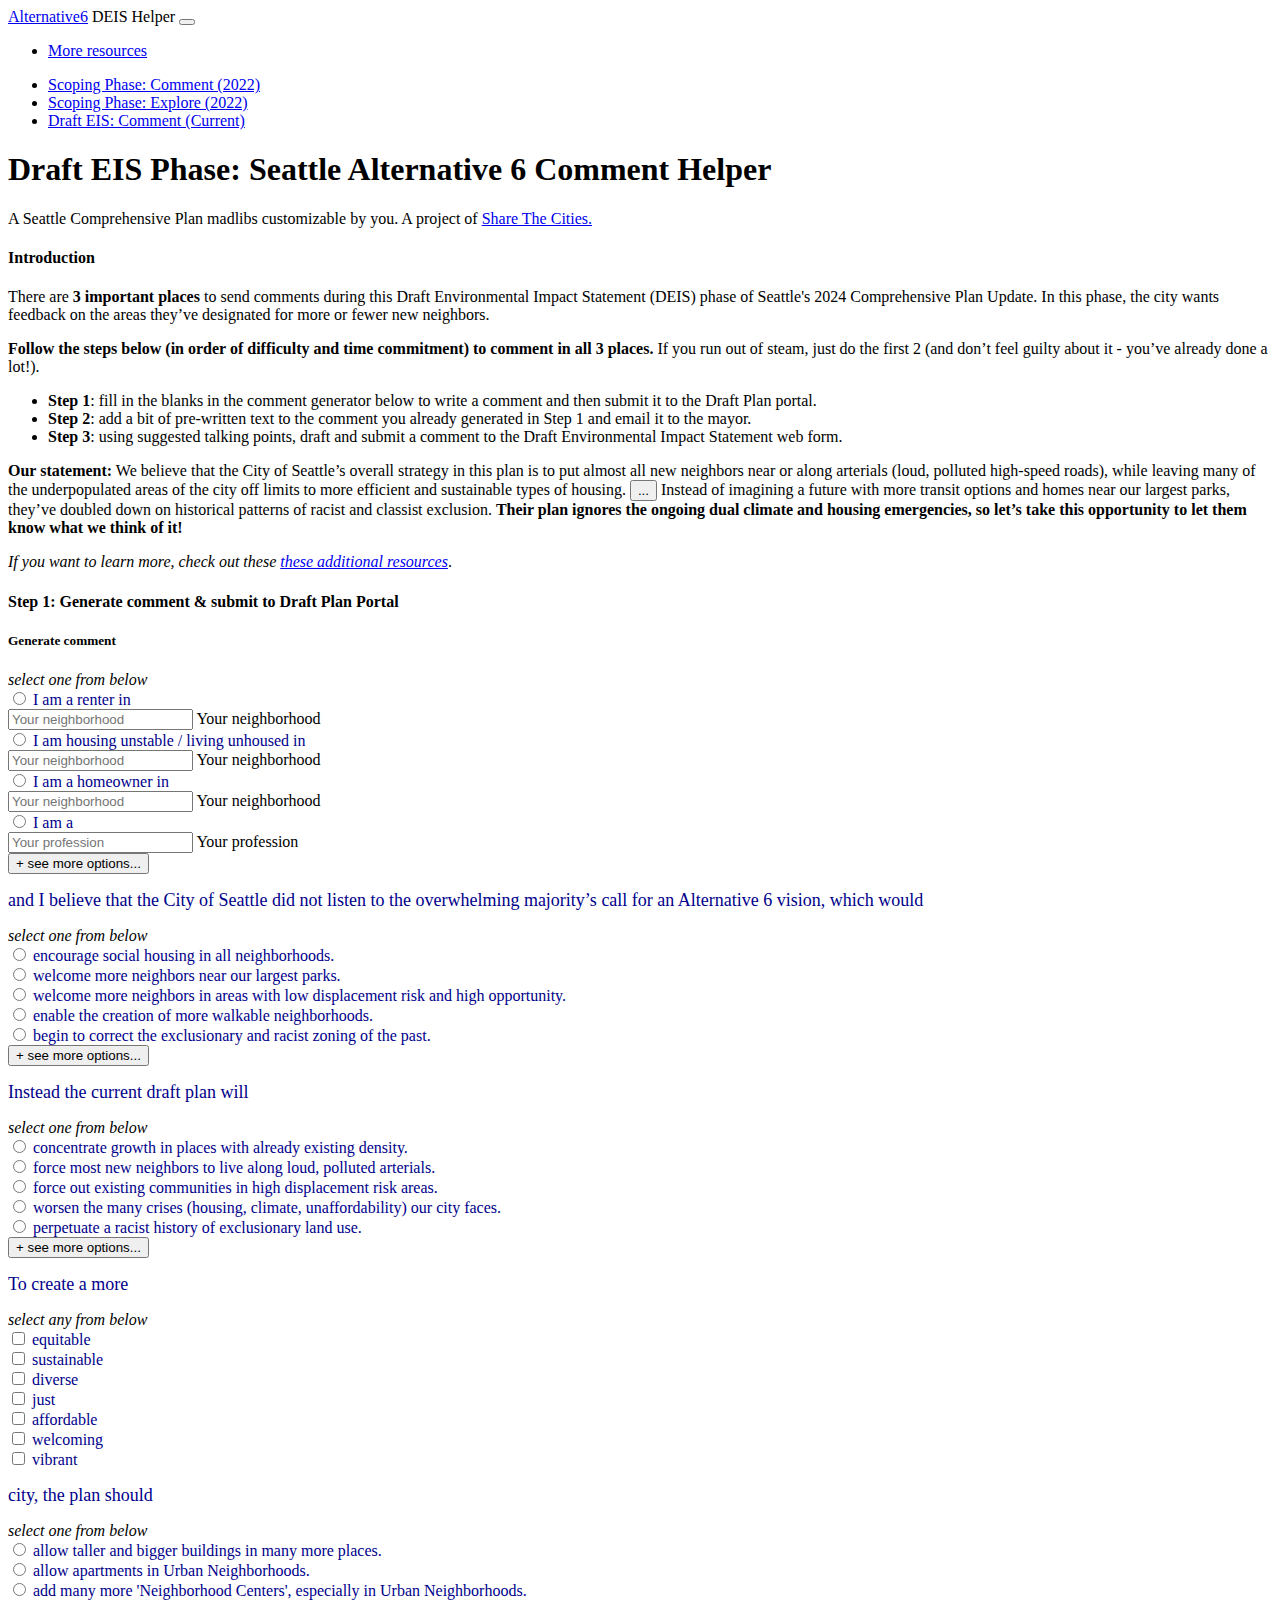
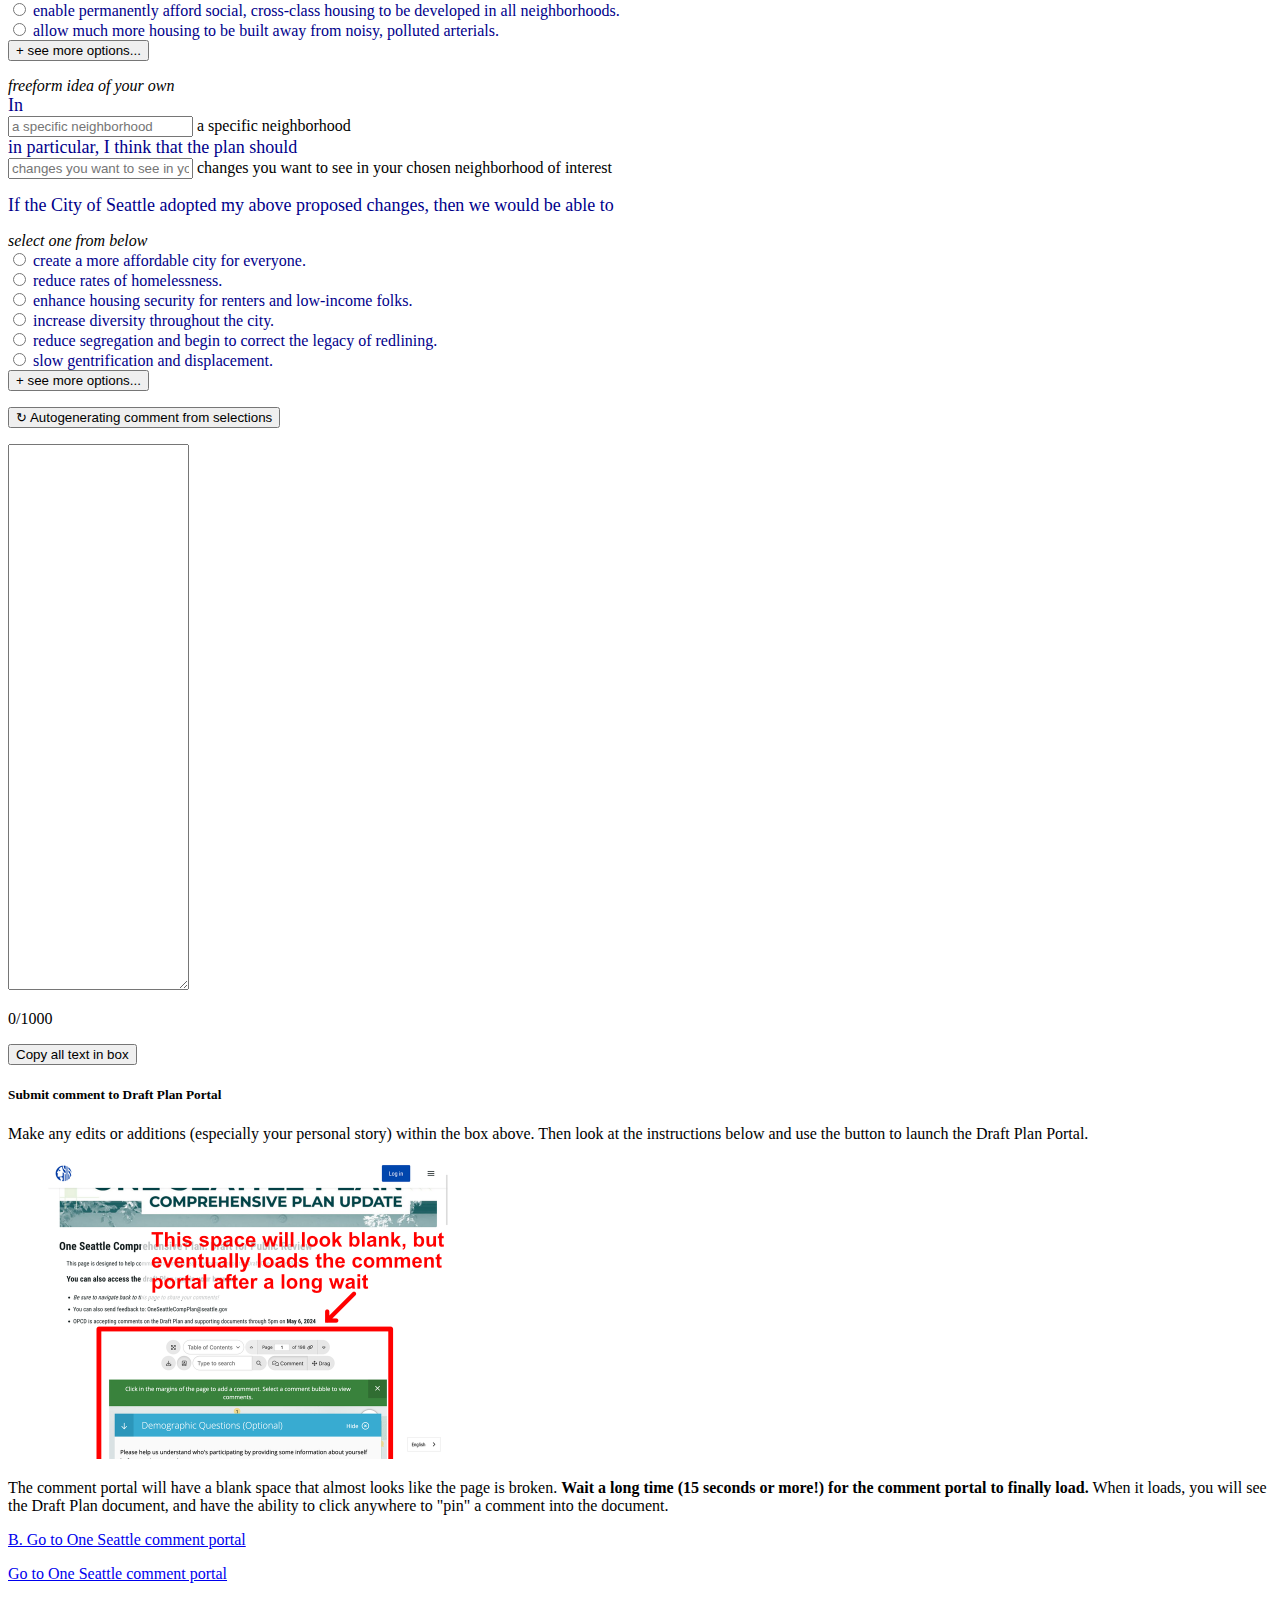
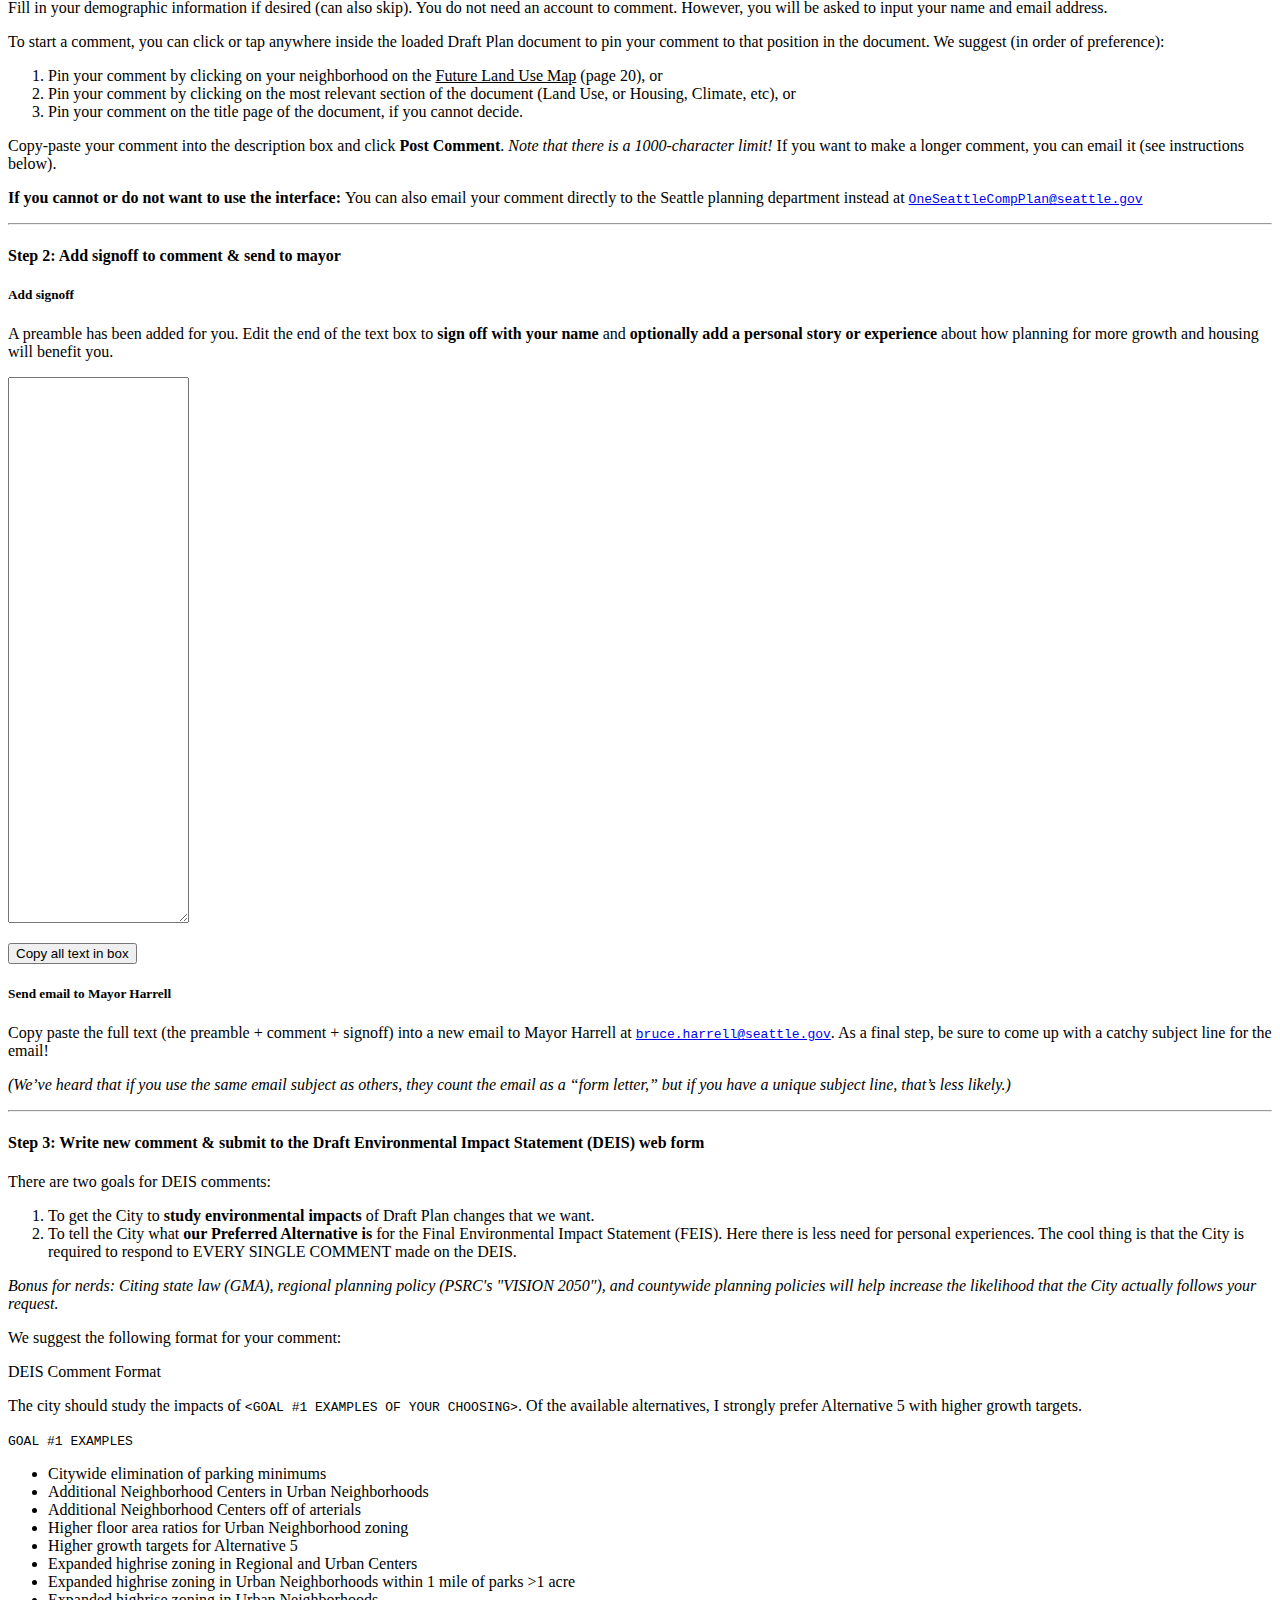
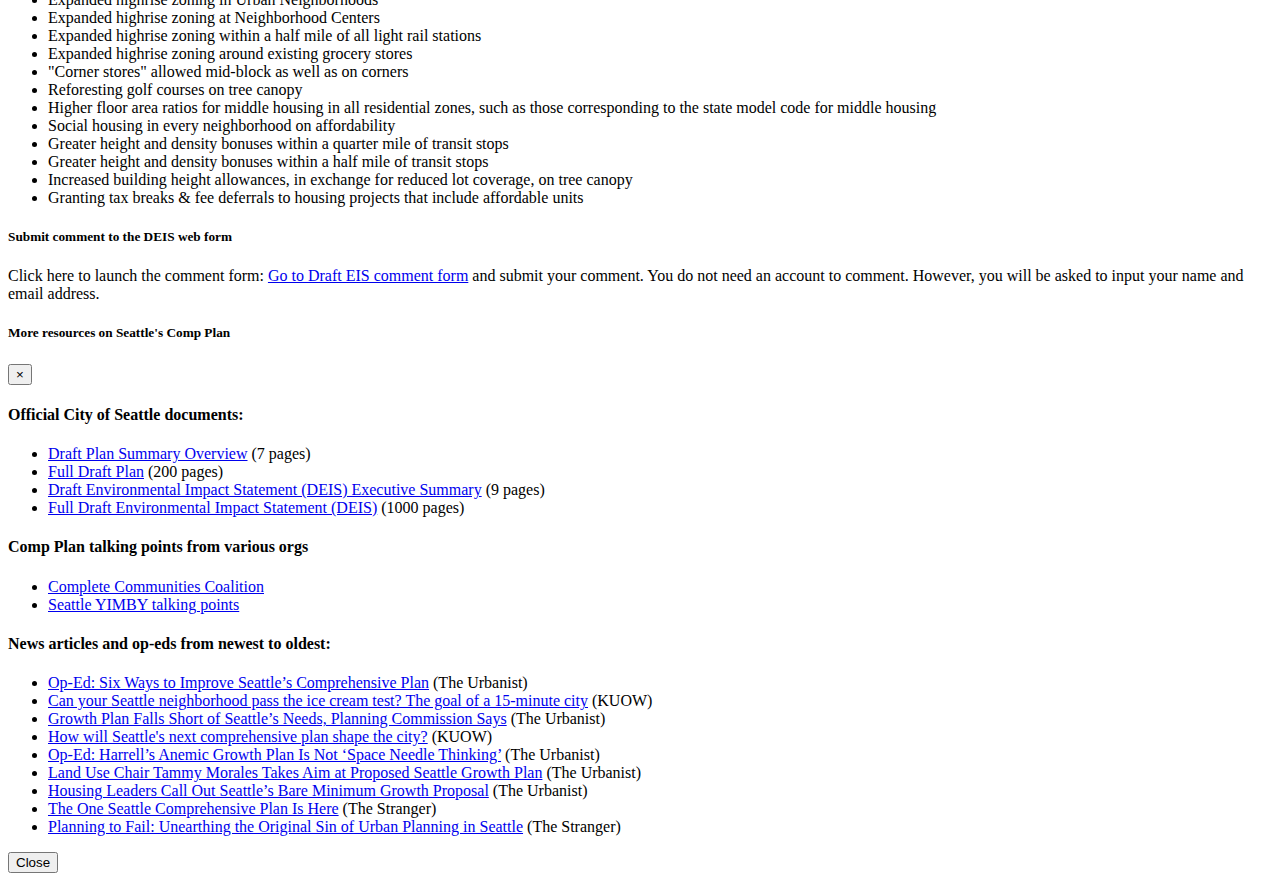
<file: index.html>
<!DOCTYPE html>
<html lang="en-us">

<head>
  <meta charset="utf-8">
  <title>Seattle Alternative 6 Draft EIS Comment Helper</title>
  <meta name="description" content="">
  <meta name="viewport" content="width=device-width, initial-scale=1">

  <!-- Search Engine -->
  <meta name="description" content="Use the template below to write a comment for the draft EIS phase of Seattle's 2024 Comprehensive Plan Update. Fill in the blanks with options we've provided or come up with your own!">
  <meta name="image" content="https://alternative6.org/img/12plexes.jpg">
  <!-- Schema.org for Google -->
  <meta itemprop="name" content="Seattle Alternative 6 Draft EIS Comment Helper">
  <meta itemprop="description" content="Use the template below to write a comment for the draft EIS phase of Seattle's 2024 Comprehensive Plan Update. Fill in the blanks with options we've provided or come up with your own!">
  <meta itemprop="image" content="https://alternative6.org/img/12plexes.jpg">
  <!-- Twitter -->
  <meta name="twitter:card" content="summary">
  <meta name="twitter:title" content="Seattle Alternative 6 Draft EIS Comment Helper">
  <meta name="twitter:description" content="Use the template below to write a comment for the draft EIS phase of Seattle's 2024 Comprehensive Plan Update. Fill in the blanks with options we've provided or come up with your own!">
  <meta name="twitter:image" content="https://alternative6.org/img/12plexes.jpg">
  <meta name="twitter:image:alt" content="#Greenzoning 12 plexes + rooftop farming">
  <!-- Open Graph general (Facebook, Pinterest & Google+) -->
  <meta name="og:title" content="Seattle Alternative 6 Draft EIS Comment Helper">
  <meta name="og:description" content="Use the template below to write a comment for the draft EIS phase of Seattle's 2024 Comprehensive Plan Update. Fill in the blanks with options we've provided or come up with your own!">
  <meta name="og:type" content="website">

  <link href="css/deis.29a740.css" rel="stylesheet">
  <link href="https://cdn.jsdelivr.net/npm/bootstrap@5.2.3/dist/css/bootstrap.min.css" rel="stylesheet" integrity="sha384-rbsA2VBKQhggwzxH7pPCaAqO46MgnOM80zW1RWuH61DGLwZJEdK2Kadq2F9CUG65" crossorigin="anonymous">
</head>

<body>
  <!-- Responsive navbar-->
  <nav class="navbar navbar-expand-lg navbar-dark bg-dark">
      <div class="container">
          <a class="navbar-brand" href="#">Alternative6</a>
          <span class="navbar-text">DEIS Helper</span>
          <button class="navbar-toggler" type="button" data-bs-toggle="collapse" data-bs-target="#navbarSupportedContent" aria-controls="navbarSupportedContent" aria-expanded="false" aria-label="Toggle navigation"><span class="navbar-toggler-icon"></span></button>
          <div class="collapse navbar-collapse" id="navbarSupportedContent">
              <ul class="navbar-nav ms-auto mb-2 mb-lg-0">
                  <!-- <li class="nav-item"><a class="nav-link active" aria-current="page" href="#">Home</a></li> -->
                  <!-- <li class="nav-item"><a class="nav-link" href="#posterModal" data-bs-toggle="modal" data-target="#posterModal">Background flyer</a></li> -->
                  <li class="nav-item"><a class="nav-link" href="#resourcesModal" data-bs-toggle="modal" data-target="#resourcesModal">More resources</a></li>
<!--                   <li class="nav-item dropdown">
                      <a class="nav-link dropdown-toggle" id="navbarDropdown" href="#" role="button" data-bs-toggle="dropdown" aria-expanded="false">Previous Archives</a>
                      <ul class="dropdown-menu dropdown-menu-end" aria-labelledby="navbarDropdown">
                          <li><a class="dropdown-item" href="/scoping-helper.html">Scoping Phase: Comment Helper</a></li>
                          <li><a class="dropdown-item" href="/scoping/">Scoping Phase: Comment Explorer</a></li>
                          <li><hr class="dropdown-divider" /></li>
                          <li><a class="dropdown-item" href="#">Scoping Phase: Resources</a></li>
                      </ul>
                  </li> -->
              </ul>
          </div>
      </div>
  </nav>
  <!-- Page content-->
  <div class="container">

    <div class="row mt-4 mb-4">
      <ul class="nav nav-tabs nav-justified">
        <li class="nav-item">
          <a class="nav-link" href="/scoping-helper.html">Scoping Phase: Comment (2022)</a>
        </li>
        <li class="nav-item">
          <a class="nav-link" href="/scoping/">Scoping Phase: Explore (2022)</a>
        </li>
        <li class="nav-item">
          <a class="nav-link active" aria-current="page" href="#">Draft EIS: Comment (Current)</a>
        </li>
      </ul>
    </div>

    <div class="text-center mt-4">
      <h1>Draft EIS Phase: Seattle Alternative 6 Comment Helper</h1>
      <p class="lead">A Seattle Comprehensive Plan madlibs customizable by you. A project of <a href="https://sharethecities.org/" target="_blank" rel="noopener noreferrer">Share The Cities.</a></p>
    </div>
  </div> <!-- Container -->

  <div class="container">
    <div class="container-fluid">
      <div class="text-left mt-5">

        <h4>Introduction</h4>
        <div>
          <p>There are <b>3 important places</b> to send comments during this Draft Environmental Impact Statement (DEIS) phase of Seattle's 2024 Comprehensive Plan Update. In this phase, the city wants feedback on the areas they’ve designated for more or fewer new neighbors.</p>

          <p><b>Follow the steps below (in order of difficulty and time commitment) to comment in all 3 places.</b> If you run out of steam, just do the first 2 (and don’t feel guilty about it - you’ve already done a lot!).</p>

          <ul>
            <li><b>Step 1</b>: fill in the blanks in the comment generator below to write a comment and then submit it to the Draft Plan portal.</li>
            <li><b>Step 2</b>: add a bit of pre-written text to the comment you already generated in Step 1 and email it to the mayor.</li>
            <li><b>Step 3</b>: using suggested talking points, draft and submit a comment to the Draft Environmental Impact Statement web form.</li>
          </ul>

          <div class="card">
            <div class="card-body small">
              <b>Our statement:</b> We believe that the City of Seattle’s overall strategy in this plan is to put almost all new neighbors near or along arterials (loud, polluted high-speed roads), while leaving many of the underpopulated areas of the city off limits to more efficient and sustainable types of housing.
              <span id="extend-statement-btndiv">
                <button type="button" class="btn btn-light btn-sm extend-opt-btn" id="extend-statement-btn" >...</button>
              </span>
              <span class="collapse" id="extend-statement-div">Instead of imagining a future with more transit options and homes near our largest parks, they’ve doubled down on historical patterns of racist and classist exclusion. <b>Their plan ignores the ongoing dual climate and housing emergencies, so let’s take this opportunity to let them know what we think of it!</b></span>
            </div>
          </div>
          <p></p>

          <p><i>If you want to learn more, check out these <a href="#resourcesModal" data-bs-toggle="modal" data-target="#resourcesModal">these additional resources</a></i>.</p>

        </div>

      </div> <!-- text-left mt-5 -->

      <!---------------------------------- STEP 1 STEP 1 STEP 1 -------------------->
      <div class="row mt-5">
        <h4>Step 1: Generate comment & submit to Draft Plan Portal</h4>
      </div>
      <div class="row mt-2">
        <h5>Generate comment</h5>
      </div>

      <div class="row mb-4 rfloatcol">
        <div class="col col-12 col-lg-8 col-md-7">
          <p></p>

          <!-- Section 1 -->
          <div class="card bg-light">
            <div class="card-header small"><i>select one from below</i></div>
            <div class="card-body">

              <div class="row row-cols-md-auto g-2 align-items-center">
                <div class="col-md">
                  <div class="form-check">
                    <input class="form-check-input" type="radio" name="personalID" id="personalID1">
                    <label class="form-check-label" for="personalID1">I am a renter in </label>
                  </div>
                </div>
                <div class="col-md">
                  <div class="form-floating mb-2">
                    <input type="text" class="form-control" id="rentarea" placeholder="Your neighborhood">
                    <label for="rentarea">Your neighborhood</label>
                  </div>
                </div>
              </div>

              <div class="row row-cols-md-auto g-2 align-items-center">
                <div class="col-md">
                  <div class="form-check">
                    <input class="form-check-input" type="radio" name="personalID" id="personalID9">
                    <label class="form-check-label" for="personalID9">I am housing unstable / living unhoused in </label>
                  </div>
                </div>
                <div class="col-md">
                  <div class="form-floating mb-2">
                    <input type="text" class="form-control" id="unstablearea" placeholder="Your neighborhood">
                    <label for="unstablearea">Your neighborhood</label>
                  </div>
                </div>
              </div>

              <div class="row row-cols-md-auto g-2 align-items-center">
                <div class="col-md">
                  <div class="form-check">
                    <input class="form-check-input" type="radio" name="personalID" id="personalID2">
                    <label class="form-check-label" for="personalID2">I am a homeowner in </label>
                  </div>
                </div>
                <div class="col-md">
                  <div class="form-floating mb-2">
                    <input type="text" class="form-control" id="ownarea" placeholder="Your neighborhood">
                    <label for="ownarea">Your neighborhood</label>
                  </div>
                </div>
              </div>

              <div class="row row-cols-md-auto g-2 align-items-center">
                <div class="col-md">
                  <div class="form-check">
                    <input class="form-check-input" type="radio" name="personalID" id="personalID8">
                    <label class="form-check-label" for="personalID8">I am a </label>
                  </div>
                </div>
                <div class="col-md">
                  <div class="form-floating mb-2">
                    <input type="text" class="form-control" id="profession" placeholder="Your profession">
                    <label for="profession">Your profession</label>
                  </div>
                </div>
              </div>

              <div id="extend1-btndiv">
                <button type="button" class="btn btn-secondary extend-opt-btn" id="extend1-btn">+ see more options...</button>
              </div>

              <div id="extend1-div" class="extend-opt-div">

                <div class="form-check">
                  <input class="form-check-input" type="radio" name="personalID" id="personalID4">
                  <label class="form-check-label" for="personalID4">
                    I have been priced out of Seattle
                  </label>
                </div>
                <div class="form-check">
                  <input class="form-check-input" type="radio" name="personalID" id="personalID3">
                  <label class="form-check-label" for="personalID3">
                    I am a long-time Seattle resident
                  </label>
                </div>
                <div class="form-check">
                  <input class="form-check-input" type="radio" name="personalID" id="personalID7">
                  <label class="form-check-label" for="personalID7">
                    I am a new resident of Seattle
                  </label>
                </div>
                <div class="form-check">
                  <input class="form-check-input" type="radio" name="personalID" id="personalID5">
                  <label class="form-check-label" for="personalID5">
                    I am a grandparent who wishes their grandkids could live closer
                  </label>
                </div>
                <div class="form-check">
                  <input class="form-check-input" type="radio" name="personalID" id="personalID6">
                  <label class="form-check-label" for="personalID6">
                    I grew up in Seattle
                  </label>
                </div>

              </div> <!-- end extend1 -->

            </div>
          </div>

          <p></p>

          <span class="fixedtext" id="fixedtext1a">
            and I believe that the City of Seattle did not listen to the overwhelming majority’s call for an Alternative 6 vision,
          </span>
          <!-- End Section 1 -->

          <!-- Section 2 -->
          <span class="fixedtext" id="fixedtext1b">which would</span>

          <p></p>

          <div class="card bg-light">
            <div class="card-header small"><i>select one from below</i></div>
            <div class="card-body">

              <div class="form-check">
                <input class="form-check-input" type="radio" name="betterOpt" id="betterOpt1">
                <label class="form-check-label" for="betterOpt1">
                  encourage social housing in all neighborhoods.
                </label>
              </div>
              <div class="form-check">
                <input class="form-check-input" type="radio" name="betterOpt" id="betterOpt2">
                <label class="form-check-label" for="betterOpt2">
                  welcome more neighbors near our largest parks.
                </label>
              </div>
              <div class="form-check">
                <input class="form-check-input" type="radio" name="betterOpt" id="betterOpt3">
                <label class="form-check-label" for="betterOpt3">
                  welcome more neighbors in areas with low displacement risk and high opportunity.
                </label>
              </div>
              <div class="form-check">
                <input class="form-check-input" type="radio" name="betterOpt" id="betterOpt4">
                <label class="form-check-label" for="betterOpt4">
                  enable the creation of more walkable neighborhoods.
                </label>
              </div>
              <div class="form-check">
                <input class="form-check-input" type="radio" name="betterOpt" id="betterOpt5">
                <label class="form-check-label" for="betterOpt5">
                  begin to correct the exclusionary and racist zoning of the past.
                </label>
              </div>

              <div id="extend2a-btndiv">
                <button type="button" class="btn btn-secondary extend-opt-btn" id="extend2a-btn">+ see more options...</button>
              </div>

              <div id="extend2a-div" class="extend-opt-div">
                <div class="form-check">
                  <input class="form-check-input" type="radio" name="betterOpt" id="betterOpt6">
                  <label class="form-check-label" for="betterOpt6">
                    allow for more sustainable, car-free or car-light living.
                  </label>
                </div>
                <div class="form-check">
                  <input class="form-check-input" type="radio" name="betterOpt" id="betterOpt7">
                  <label class="form-check-label" for="betterOpt7">
                    increase access to green spaces for more people.
                  </label>
                </div>
                <div class="form-check">
                  <input class="form-check-input" type="radio" name="betterOpt" id="betterOpt8">
                  <label class="form-check-label" for="betterOpt8">
                    save more trees and green space by building higher.
                  </label>
                </div>
                <div class="form-check">
                  <input class="form-check-input" type="radio" name="betterOpt" id="betterOpt9">
                  <label class="form-check-label" for="betterOpt9">
                    lower the cost of housing across the city.
                  </label>
                </div>
              </div> <!-- end extend2a -->
            </div> <!-- end cardbody -->
          </div> <!-- end card -->


          <p><div class="fixedtext" id="fixedtext2">Instead the current draft plan will</div></p>


          <div class="card bg-light">
            <div class="card-header small"><i>select one from below</i></div>
            <div class="card-body">

              <div class="form-check">
                <input class="form-check-input" type="radio" name="harmsOpt" id="harmsOpt1">
                <label class="form-check-label" for="harmsOpt1">
                  concentrate growth in places with already existing density.
                </label>
              </div>
              <div class="form-check">
                <input class="form-check-input" type="radio" name="harmsOpt" id="harmsOpt2">
                <label class="form-check-label" for="harmsOpt2">
                  force most new neighbors to live along loud, polluted arterials.
                </label>
              </div>
              <div class="form-check">
                <input class="form-check-input" type="radio" name="harmsOpt" id="harmsOpt3">
                <label class="form-check-label" for="harmsOpt3">
                  force out existing communities in high displacement risk areas.
                </label>
              </div>
              <div class="form-check">
                <input class="form-check-input" type="radio" name="harmsOpt" id="harmsOpt4">
                <label class="form-check-label" for="harmsOpt4">
                  worsen the many crises (housing, climate, unaffordability) our city faces.
                </label>
              </div>
              <div class="form-check">
                <input class="form-check-input" type="radio" name="harmsOpt" id="harmsOpt5">
                <label class="form-check-label" for="harmsOpt5">
                  perpetuate a racist history of exclusionary land use.
                </label>
              </div>

              <div id="extend2b-btndiv">
                <button type="button" class="btn btn-secondary extend-opt-btn" id="extend2b-btn">+ see more options...</button>
              </div>

              <div id="extend2b-div" class="extend-opt-div">
                <div class="form-check">
                  <input class="form-check-input" type="radio" name="harmsOpt" id="harmsOpt6">
                  <label class="form-check-label" for="harmsOpt6">
                    worsen congestion and pollution by forcing more people into long commutes.
                  </label>
                </div>
                <div class="form-check">
                  <input class="form-check-input" type="radio" name="harmsOpt" id="harmsOpt7">
                  <label class="form-check-label" for="harmsOpt7">
                    lock us into dangerous, polluting car dependency.
                  </label>
                </div>
                <div class="form-check">
                  <input class="form-check-input" type="radio" name="harmsOpt" id="harmsOpt8">
                  <label class="form-check-label" for="harmsOpt8">
                    hasten destruction of farmland and nature.
                  </label>
                </div>
                <div class="form-check">
                  <input class="form-check-input" type="radio" name="harmsOpt" id="harmsOpt9">
                  <label class="form-check-label" for="harmsOpt9">
                    greatly increase greenhouse gas emissions.
                  </label>
                </div>
                <div class="form-check">
                  <input class="form-check-input" type="radio" name="harmsOpt" id="harmsOpt10">
                  <label class="form-check-label" for="harmsOpt10">
                    kill trees by preventing construction of more efficient, sustainable, and taller buildings.
                  </label>
                </div>
                <div class="form-check">
                  <input class="form-check-input" type="radio" name="harmsOpt" id="harmsOpt11">
                  <label class="form-check-label" for="harmsOpt11">
                    increase already unaffordable housing costs.
                  </label>
                </div>
                <div class="form-check">
                  <input class="form-check-input" type="radio" name="harmsOpt" id="harmsOpt12">
                  <label class="form-check-label" for="harmsOpt12">
                    increase inequality and homelessness.
                  </label>
                </div>
              </div> <!-- end extend2b -->
            </div> <!-- end cardbody -->
          </div> <!-- end card -->

          <!-- End Section 2 -->

          

          <!-- Section 3 -->
          <p><div class="fixedtext" id="fixedtext3a">To create a more</div></p>

          <div class="card bg-light">
            <div class="card-header small"><i>select any from below</i></div>
            <div class="card-body">
              <div class="form-check form-check-inline">
                <input class="form-check-input" type="checkbox" id="cityAdj1" name="cityAdj">
                <label class="form-check-label" for="cityAdj1">equitable</label>
              </div>
              <div class="form-check form-check-inline">
                <input class="form-check-input" type="checkbox" id="cityAdj2" name="cityAdj">
                <label class="form-check-label" for="cityAdj2">sustainable</label>
              </div>
              <div class="form-check form-check-inline">
                <input class="form-check-input" type="checkbox" id="cityAdj3" name="cityAdj">
                <label class="form-check-label" for="cityAdj3">diverse</label>
              </div>
              <div class="form-check form-check-inline">
                <input class="form-check-input" type="checkbox" id="cityAdj4" name="cityAdj">
                <label class="form-check-label" for="cityAdj4">just</label>
              </div>
              <div class="form-check form-check-inline">
                <input class="form-check-input" type="checkbox" id="cityAdj5" name="cityAdj">
                <label class="form-check-label" for="cityAdj5">affordable</label>
              </div>
              <div class="form-check form-check-inline">
                <input class="form-check-input" type="checkbox" id="cityAdj6" name="cityAdj">
                <label class="form-check-label" for="cityAdj6">welcoming</label>
              </div>
              <div class="form-check form-check-inline">
                <input class="form-check-input" type="checkbox" id="cityAdj7" name="cityAdj">
                <label class="form-check-label" for="cityAdj7">vibrant</label>
              </div>
            </div>
          </div>

          <p><div class="fixedtext" id="fixedtext3b">city, the plan should</div></p>

          <div class="card bg-light">
            <div class="card-header small"><i>select one from below</i></div>
            <div class="card-body">

              <div class="form-check">
                <input class="form-check-input" type="radio" name="betterImpr" id="betterImpr1">
                <label class="form-check-label" for="betterImpr1">
                  allow taller and bigger buildings in many more places.
                </label>
              </div>
              <div class="form-check">
                <input class="form-check-input" type="radio" name="betterImpr" id="betterImpr2">
                <label class="form-check-label" for="betterImpr2">
                  allow apartments in Urban Neighborhoods.
                </label>
              </div>
              <div class="form-check">
                <input class="form-check-input" type="radio" name="betterImpr" id="betterImpr3">
                <label class="form-check-label" for="betterImpr3">
                  add many more 'Neighborhood Centers', especially in Urban Neighborhoods.
                </label>
              </div>
              <div class="form-check">
                <input class="form-check-input" type="radio" name="betterImpr" id="betterImpr4">
                <label class="form-check-label" for="betterImpr4">
                  enable permanently afford social, cross-class housing to be developed in all neighborhoods.
                </label>
              </div>
              <div class="form-check">
                <input class="form-check-input" type="radio" name="betterImpr" id="betterImpr5">
                <label class="form-check-label" for="betterImpr5">
                  allow much more housing to be built away from noisy, polluted arterials.
                </label>
              </div>

              <div id="extend3b-btndiv">
                <button type="button" class="btn btn-secondary extend-opt-btn" id="extend3b-btn">+ see more options...</button>
              </div>

              <div id="extend3b-div" class="extend-opt-div">
                <div class="form-check">
                  <input class="form-check-input" type="radio" name="betterImpr" id="betterImpr6">
                  <label class="form-check-label" for="betterImpr6">
                    allow family-friendly stacked flats that are accessible, allow for aging place, and save more trees in all neighborhoods.
                  </label>
                </div>
                <div class="form-check">
                  <input class="form-check-input" type="radio" name="betterImpr" id="betterImpr16">
                  <label class="form-check-label" for="betterImpr16">
                    allow midrises and highrises to be built near all urban parks to enable more people to enjoy their health benefits.
                  </label>
                </div>
                <div class="form-check">
                  <input class="form-check-input" type="radio" name="betterImpr" id="betterImpr7">
                  <label class="form-check-label" for="betterImpr7">
                    eliminate parking minimums.
                  </label>
                </div>
                <div class="form-check">
                  <input class="form-check-input" type="radio" name="betterImpr" id="betterImpr8">
                  <label class="form-check-label" for="betterImpr8">
                    allow for corner stores in many more places.
                  </label>
                </div>
                <div class="form-check">
                  <input class="form-check-input" type="radio" name="betterImpr" id="betterImpr9">
                  <label class="form-check-label" for="betterImpr9">
                    allow a minimum of 12-plexes across the entire city.
                  </label>
                </div>
                <div class="form-check">
                  <input class="form-check-input" type="radio" name="betterImpr" id="betterImpr10">
                  <label class="form-check-label" for="betterImpr10">
                    allow a minimum of 6-plexes across the entire city.
                  </label>
                </div>
                <div class="form-check">
                  <input class="form-check-input" type="radio" name="betterImpr" id="betterImpr11">
                  <label class="form-check-label" for="betterImpr11">
                    allow highrises and skyscrapers outside of just Regional Centers.
                  </label>
                </div>
                <div class="form-check">
                  <input class="form-check-input" type="radio" name="betterImpr" id="betterImpr17">
                  <label class="form-check-label" for="betterImpr17">
                    allow highrises in Urban Neighborhoods, which have the lowest displacement risk.
                  </label>
                </div>
                <div class="form-check">
                  <input class="form-check-input" type="radio" name="betterImpr" id="betterImpr12">
                  <label class="form-check-label" for="betterImpr12">
                    add more neighborhood parks in low-income and non-white neighborhoods.
                  </label>
                </div>
                <div class="form-check">
                  <input class="form-check-input" type="radio" name="betterImpr" id="betterImpr15">
                  <label class="form-check-label" for="betterImpr15">
                    convert underutilized golf courses near frequent transit into truly public parks that are free to access.
                  </label>
                </div>
                <div class="form-check">
                  <input class="form-check-input" type="radio" name="betterImpr" id="betterImpr13">
                  <label class="form-check-label" for="betterImpr13">
                    convert underutilized golf courses near frequent transit into affordable housing.
                  </label>
                </div>
                <div class="form-check">
                  <input class="form-check-input" type="radio" name="betterImpr" id="betterImpr14">
                  <label class="form-check-label" for="betterImpr14">
                    allow light industry and commercial uses throughout the entire city.
                  </label>
                </div>
              </div> <!-- end extend3b -->
            </div> <!-- end cardbody -->
          </div> <!-- end card -->

          <!-- End Section 3 -->


          <!-- Section 4 -->

          <p></p>
          <div class="card bg-light">
            <div class="card-header small"><i>freeform idea of your own</i></div>
            <div class="card-body">
              <div class="row row-cols-md-auto g-2 align-items-center">
                <div class="col-md">
                  <div>
                    <span class="fixedtext" id="fixedtext4a">In</span>
                  </div>
                </div>
                <div class="col-md">
                  <div class="form-floating mb-2">
                    <input type="text" class="form-control" id="specneighborhood" placeholder="a specific neighborhood">
                    <label for="rentarea">a specific neighborhood</label>
                  </div>
                </div>
              </div>

              <div class="row">
                <span class="fixedtext" id="fixedtext4b">in particular, I think that the plan should</span>
              </div>
              <div class="col col-md">
                <div class="form-floating mb-2">
                  <input type="text" class="form-control" id="proposaltextbox" placeholder="changes you want to see in your chosen neighborhood of interest">
                  <label for="proposaltextbox">changes you want to see in your chosen neighborhood of interest</label>
                </div>
              </div>
            </div>
          </div>

          <!-- End section 4 -->

          
          <!-- Section 5 -->

          <p><div class="fixedtext" id="fixedtext5">If the City of Seattle adopted my above proposed changes, then we would be able to</div></p>

          <div class="card bg-light">
            <div class="card-header small"><i>select one from below</i></div>
            <div class="card-body">

              <div class="form-check">
                <input class="form-check-input" type="radio" name="altPossible" id="altPossible1">
                <label class="form-check-label" for="altPossible1">
                  create a more affordable city for everyone.
                </label>
              </div>
              <div class="form-check">
                <input class="form-check-input" type="radio" name="altPossible" id="altPossible2">
                <label class="form-check-label" for="altPossible2">
                  reduce rates of homelessness.
                </label>
              </div>
              <div class="form-check">
                <input class="form-check-input" type="radio" name="altPossible" id="altPossible3">
                <label class="form-check-label" for="altPossible3">
                  enhance housing security for renters and low-income folks.
                </label>
              </div>
              <div class="form-check">
                <input class="form-check-input" type="radio" name="altPossible" id="altPossible4">
                <label class="form-check-label" for="altPossible4">
                  increase diversity throughout the city.
                </label>
              </div>
              <div class="form-check">
                <input class="form-check-input" type="radio" name="altPossible" id="altPossible5">
                <label class="form-check-label" for="altPossible5">
                  reduce segregation and begin to correct the legacy of redlining.
                </label>
              </div>
              <div class="form-check">
                <input class="form-check-input" type="radio" name="altPossible" id="altPossible6">
                <label class="form-check-label" for="altPossible6">
                  slow gentrification and displacement.
                </label>
              </div>

              <div id="extend5-btndiv">
                <button type="button" class="btn btn-secondary extend-opt-btn" id="extend5-btn">+ see more options...</button>
              </div>

              <div id="extend5-div" class="extend-opt-div">
                <div class="form-check">
                  <input class="form-check-input" type="radio" name="altPossible" id="altPossible7">
                  <label class="form-check-label" for="altPossible7">
                    promote racial justice.
                  </label>
                </div>
                <div class="form-check">
                  <input class="form-check-input" type="radio" name="altPossible" id="altPossible8">
                  <label class="form-check-label" for="altPossible8">
                    promote environmental justice.
                  </label>
                </div>
                <div class="form-check">
                  <input class="form-check-input" type="radio" name="altPossible" id="altPossible9">
                  <label class="form-check-label" for="altPossible9">
                    ensure the best health outcomes for children, which have been shown to occur inside mixed income neighborhoods.
                  </label>
                </div>
                <div class="form-check">
                  <input class="form-check-input" type="radio" name="altPossible" id="altPossible10">
                  <label class="form-check-label" for="altPossible10">
                    increase walkability.
                  </label>
                </div>
                <div class="form-check">
                  <input class="form-check-input" type="radio" name="altPossible" id="altPossible11">
                  <label class="form-check-label" for="altPossible11">
                    allow many more people to live closer to their jobs and reduce their commute times.
                  </label>
                </div>
                <div class="form-check">
                  <input class="form-check-input" type="radio" name="altPossible" id="altPossible12">
                  <label class="form-check-label" for="altPossible12">
                    reduce greenhouse gas emissions.
                  </label>
                </div>
                <div class="form-check">
                  <input class="form-check-input" type="radio" name="altPossible" id="altPossible13">
                  <label class="form-check-label" for="altPossible13">
                    reduce vehicle miles traveled.
                  </label>
                </div>
                <div class="form-check">
                  <input class="form-check-input" type="radio" name="altPossible" id="altPossible14">
                  <label class="form-check-label" for="altPossible14">
                    reduce reliance on cars and thereby enhance mobility for many disabled folks.
                  </label>
                </div>
                <div class="form-check">
                  <input class="form-check-input" type="radio" name="altPossible" id="altPossible15">
                  <label class="form-check-label" for="altPossible15">
                    reduce harmful pollution from cars.
                  </label>
                </div>
                <div class="form-check">
                  <input class="form-check-input" type="radio" name="altPossible" id="altPossible16">
                  <label class="form-check-label" for="altPossible16">
                    enhance water quality and salmon survival via a reduction in car tire particulate pollution.
                  </label>
                </div>
                <div class="form-check">
                  <input class="form-check-input" type="radio" name="altPossible" id="altPossible17">
                  <label class="form-check-label" for="altPossible17">
                    keep families together by enabling children and grandchildren to live closer to their parents and grandparents.
                  </label>
                </div>
                <div class="form-check">
                  <input class="form-check-input" type="radio" name="altPossible" id="altPossible18">
                  <label class="form-check-label" for="altPossible18">
                    create climate resilience.
                  </label>
                </div>
                <div class="form-check">
                  <input class="form-check-input" type="radio" name="altPossible" id="altPossible19">
                  <label class="form-check-label" for="altPossible19">
                    increase access to green space.
                  </label>
                </div>
                <div class="form-check">
                  <input class="form-check-input" type="radio" name="altPossible" id="altPossible20">
                  <label class="form-check-label" for="altPossible20">
                    reduce the urban heat island effect.
                  </label>
                </div>
                <div class="form-check">
                  <input class="form-check-input" type="radio" name="altPossible" id="altPossible21">
                  <label class="form-check-label" for="altPossible21">
                    create a more vibrant and thriving economy.
                  </label>
                </div>
                <div class="form-check">
                  <input class="form-check-input" type="radio" name="altPossible" id="altPossible22">
                  <label class="form-check-label" for="altPossible22">
                    allow for more opportunities for small businesses.
                  </label>
                </div>
              </div> <!-- end extend5 -->
            </div> <!-- end card-body -->
          </div> <!-- end card-->

          <p></p>

          <!-- End section 5 -->


        </div> <!-- col-lg-8 end -->

        <div class="col col-12 col-lg-4 col-md-5 sticky-top">

          <p><div class="d-grid gap-2 mx-auto">
            <button class="btn btn-primary" type="button" id="genbuttonmain">Autogenerating comment from selections</button>
          </div></p>

          <p><textarea class="form-control" aria-label="output form" id="outputtextbox"></textarea></p>

          <p><div class="progress" role="progressbar" aria-label="charcount" id="charcount" aria-valuenow="0" aria-valuemin="0" aria-valuemax="1000">
            <div class="progress-bar bg-success" style="width: 0%;">0/1000</div>
          </div></p>

          <p><div class="d-grid gap-2 mx-auto">
            <button class="btn btn-primary" type="button" id="copybutton">Copy all text in box</button>
          </div></p>

          <p></p>

        </div> <!-- class="col lg-8" -->

      </div> <!-- class="row" rfloatcol parent -->

      <div class="row mt-4">
        <h5>Submit comment to Draft Plan Portal</h5>
        <div>
          <p>
            Make any edits or additions (especially your personal story) within the box above. Then look at the instructions below and use the button to launch the Draft Plan Portal.
          </p>
        </div>
        <div class="mt-2">
          <div class="text-center">
            <figure class="figure">
              <img src="/img/deis-comment-portal.png" class="figure-img img-thumbnail rounded" style="width: 400px;" alt="The location on the Seattle city page that loads the One Seattle Plan comment portal. This takes a long time to load and can look broken.">
            </figure>
          </div>
          <p>
            The comment portal will have a blank space that almost looks like the page is broken. <b>Wait a long time (15 seconds or more!) for the comment portal to finally load.</b> When it loads, you will see the Draft Plan document, and have the ability to click anywhere to "pin" a comment into the document.
          </p>
          <p class="d-none d-md-block">
            <a class="btn btn-primary" href="https://engage.oneseattleplan.com/en/projects/draftplan" role="button" target="_blank" rel="noopener noreferrer">B. Go to One Seattle comment portal</a>
          </p>
          <p class="d-block d-md-none">
            <a class="btn btn-primary" href="https://oneseattleplan.konveio.com/one-seattle-plan-draft-public-review?iframe=true" role="button" target="_blank" rel="noopener noreferrer">Go to One Seattle comment portal</a>
          </p>
          <p>
            Fill in your demographic information if desired (can also skip). You do not need an account to comment. However, you will be asked to input your name and email address.
          </p>
          <p>
            To start a comment, you can click or tap anywhere inside the loaded Draft Plan document to pin your comment to that position in the document. We suggest (in order of preference):
          </p>
          <ol>
            <li>Pin your comment by clicking on your neighborhood on the <u>Future Land Use Map</u> (page 20), or</li>
            <li>Pin your comment by clicking on the most relevant section of the document (Land Use, or Housing, Climate, etc), or</li>
            <li>Pin your comment on the title page of the document, if you cannot decide.</li>
          </ol>
          <p>
            Copy-paste your comment into the description box and click <b>Post Comment</b>. <i>Note that there is a 1000-character limit!</i> If you want to make a longer comment, you can email it (see instructions below).
          </p>
          <div class="alert alert-warning" role="alert">
            <b>If you cannot or do not want to use the interface: </b>You can also email your comment directly to the Seattle planning department instead at <a href="mailto:OneSeattleCompPlan@seattle.gov"><code>OneSeattleCompPlan@seattle.gov</code></a>
          </div>
        </div>
        <p></p>
      </div> <!-- class="row"> -->

      <!---------------------------------- STEP 2 STEP 2 STEP 2 -------------------->
      <hr />

      <div class="row mt-5">
        <h4>Step 2: Add signoff to comment & send to mayor</h4>
      </div>
      <div class="row mb-4">
        <div class="row mt-2">
          <h5>Add signoff</h5>
        </div>
        <div class="row">
          <p>A preamble has been added for you. Edit the end of the text box to <b>sign off with your name</b> and <b>optionally add a personal story or experience</b> about how planning for more growth and housing will benefit you.</p>
        </div>
        <div class="row">
          <div class="col col-lg-8">
            <p><textarea class="form-control" aria-label="email form" id="emailtextbox"></textarea></p>
            <p><div class="d-grid gap-2 mx-auto">
              <button class="btn btn-primary" type="button" id="copyemailbtn">Copy all text in box</button>
            </div></p>
          </div>
        </div>
        <div class="row mt-2">
          <h5>Send email to Mayor Harrell</h5>
        </div>
        <p>Copy paste the full text (the preamble + comment + signoff) into a new email to Mayor Harrell at <a href="mailto:bruce.harrell@seattle.gov"><code>bruce.harrell@seattle.gov</code></a>. As a final step, be sure to come up with a catchy subject line for the email!</p>
        <p><i>(We’ve heard that if you use the same email subject as others, they count the email as a “form letter,” but if you have a unique subject line, that’s less likely.)</i></p>
      </div> <!-- class=row -->

      <hr />
      <div class="row mt-5">
        <h4>Step 3: Write new comment & submit to the Draft Environmental Impact Statement (DEIS) web form</h4>
      </div>

      <div class="row">
        <p>There are two goals for DEIS comments:</p>
        <div>
          <ol>
            <li>To get the City to <b>study environmental impacts</b> of Draft Plan changes that we want.</li>
            <li>To tell the City what <b>our Preferred Alternative is</b> for the Final Environmental Impact Statement (FEIS). Here there is less need for personal experiences. The cool thing is that the City is required to respond to EVERY SINGLE COMMENT made on the DEIS.</li>
          </ol>
          <p><i>Bonus for nerds: Citing state law (GMA), regional planning policy (PSRC's "VISION 2050"), and countywide planning policies will help increase the likelihood that the City actually follows your request.</i></p>
        </div>
        <p>We suggest the following format for your comment:</p>
        <div class="mb-2">
          <div class="card bg-light">
            <div class="card-header">
              DEIS Comment Format
            </div>
            <div class="card-body">
              <p>The city should study the impacts of <code>&lt;GOAL #1 EXAMPLES OF YOUR CHOOSING&gt;</code>. Of the available alternatives, I strongly prefer Alternative 5 with higher growth targets.</p>
            </div>
          </div>
        </div>
        <div>
          <div class="card bg-light">
            <div class="card-header">
              <code>GOAL #1 EXAMPLES</code>
            </div>
            <div class="card-body">
              <ul>
                <li>Citywide elimination of parking minimums</li>
                <li>Additional Neighborhood Centers in Urban Neighborhoods</li>
                <li>Additional Neighborhood Centers off of arterials</li>
                <li>Higher floor area ratios for Urban Neighborhood zoning</li>
                <li>Higher growth targets for Alternative 5</li>
                <li>Expanded highrise zoning in Regional and Urban Centers</li>
                <li>Expanded highrise zoning in Urban Neighborhoods within 1 mile of parks >1 acre</li>
                <li>Expanded highrise zoning in Urban Neighborhoods</li>
                <li>Expanded highrise zoning at Neighborhood Centers</li>
                <li>Expanded highrise zoning within a half mile of all light rail stations</li>
                <li>Expanded highrise zoning around existing grocery stores</li>
                <li>"Corner stores" allowed mid-block as well as on corners</li>
                <li>Reforesting golf courses on tree canopy</li>
                <li>Higher floor area ratios for middle housing in all residential zones, such as those corresponding to the state model code for middle housing</li>
                <li>Social housing in every neighborhood on affordability</li>
                <li>Greater height and density bonuses within a quarter mile of transit stops</li>
                <li>Greater height and density bonuses within a half mile of transit stops</li>
                <li>Increased building height allowances, in exchange for reduced lot coverage, on tree canopy</li>
                <li>Granting tax breaks & fee deferrals to housing projects that include affordable units</li>
              </ul>
            </div>
          </div>
        </div>
      </div>
      <div class="mt-2 mb-5">
        <h5>Submit comment to the DEIS web form</h5>
        <p>
          Click here to launch the comment form:
          <a class="btn btn-primary" href="https://survey123.arcgis.com/share/?open=web&embed=fullScreen&id=e74bee8e13cb496c8e45695581dc428c&hide=navbar,footer,theme" role="button" target="_blank" rel="noopener noreferrer">Go to Draft EIS comment form</a> and submit your comment. You do not need an account to comment. However, you will be asked to input your name and email address.
        </p>
      </div>

    </div> <!-- class="container-fluid" -->
  </div> <!-- class="container"> -->

  <!-- START additional comp plan resources modal -->
  <div class="modal" id="resourcesModal" tabindex="-1" role="dialog" aria-labelledby="resourcesModal" aria-hidden="true">
    <div class="modal-dialog" role="document">
      <div class="modal-content">
        <div class="modal-header">
          <h5 class="modal-title">More resources on Seattle's Comp Plan</h5>
          <button type="button" class="close" data-bs-dismiss="modal" aria-label="Close">
            <span aria-hidden="true">&times;</span>
          </button>
        </div>
        <div class="modal-body">
          <h4>Official City of Seattle documents:</h4>
          <ul>
            <li><a href="https://www.seattle.gov/documents/Departments/OPCD/SeattlePlan/OneSeattlePlanSummaryOverview2024.pdf" target="_blank" rel="noopener noreferrer">Draft Plan Summary Overview</a> (7 pages)</li>
            <li><a href="https://www.seattle.gov/documents/Departments/OPCD/SeattlePlan/OneSeattlePlanDraftPlan2024.pdf" target="_blank" rel="noopener noreferrer">Full Draft Plan</a> (200 pages)</li>
            <li><a href="https://www.seattle.gov/documents/Departments/OPCD/SeattlePlan/OneSeattlePlanDEISExecutiveSummary.pdf" target="_blank" rel="noopener noreferrer">Draft Environmental Impact Statement (DEIS) Executive Summary</a> (9 pages)</li>
            <li><a href="https://www.seattle.gov/documents/Departments/OPCD/SeattlePlan/OneSeattlePlanDEIS.pdf" target="_blank" rel="noopener noreferrer">Full Draft Environmental Impact Statement (DEIS)</a> (1000 pages)</li>
          </ul>
          <h4>Comp Plan talking points from various orgs</h4>
          <ul>
            <li><a href="https://www.completecommunitiescoalition.org/policy-priorities" target="_blank" rel="noopener noreferrer">Complete Communities Coalition</a>
            </li>
            <li><a href="https://drive.google.com/file/d/1YaLdssBZOvO2XlwvzfIE0ebfICrUyXrp/view" target="_blank" rel="noopener noreferrer">Seattle YIMBY talking points</a>
            </li>
          </ul>
          <h4>News articles and op-eds from newest to oldest:</h4>
          <ul class="small">
            <li><a href="https://www.theurbanist.org/2024/03/29/op-ed-six-ways-to-improve-seattles-comprehensive-plan/" target="_blank" rel="noopener noreferrer">Op-Ed: Six Ways to Improve Seattle’s Comprehensive Plan</a> (The Urbanist)
            </li>
            <li><a href="https://www.kuow.org/stories/can-seattle-pass-the-ice-cream-test-how-to-build-a-15-minute-city" target="_blank" rel="noopener noreferrer">Can your Seattle neighborhood pass the ice cream test? The goal of a 15-minute city</a> (KUOW)
            </li>
            <li><a href="https://www.theurbanist.org/2024/03/18/growth-plan-falls-short-of-seattles-needs-planning-commission-says/" target="_blank" rel="noopener noreferrer">Growth Plan Falls Short of Seattle’s Needs, Planning Commission Says</a> (The Urbanist)</a>
            </li>
            <li><a href="https://www.kuow.org/stories/how-will-the-next-comprehensive-plan-shape-seattle" target="_blank" rel="noopener noreferrer">How will Seattle's next comprehensive plan shape the city?</a> (KUOW)
            </li>
            <li><a href="https://www.theurbanist.org/2024/03/13/op-ed-harrells-anemic-growth-plan-is-not-space-needle-thinking/" target="_blank" rel="noopener noreferrer">Op-Ed: Harrell’s Anemic Growth Plan Is Not ‘Space Needle Thinking’</a> (The Urbanist)
            </li>
            <li><a href="https://www.theurbanist.org/2024/03/12/land-use-chair-tammy-morales-takes-aim-at-proposed-seattle-growth-plan/" target="_blank" rel="noopener noreferrer">Land Use Chair Tammy Morales Takes Aim at Proposed Seattle Growth Plan</a> (The Urbanist)
            </li>
            <li><a href="https://www.theurbanist.org/2024/03/07/housing-leaders-call-out-seattles-bare-minimum-growth-proposal/" target="_blank" rel="noopener noreferrer">Housing Leaders Call Out Seattle’s Bare Minimum Growth Proposal</a> (The Urbanist)
            </li>
            <li><a href="https://www.thestranger.com/news/2024/03/05/79413566/the-one-seattle-comprehensive-plan-is-here" target="_blank" rel="noopener noreferrer">The One Seattle Comprehensive Plan Is Here</a> (The Stranger)
            </li>
            <li><a href="https://www.thestranger.com/news/2023/10/13/79207887/planning-to-fail" target="_blank" rel="noopener noreferrer">Planning to Fail: Unearthing the Original Sin of Urban Planning in Seattle</a> (The Stranger)
            </li>
          </ul>
        </div>
        <div class="modal-footer">
          <button type="button" class="btn btn-secondary" data-bs-dismiss="modal">Close</button>
        </div>
      </div>
    </div>
  </div>
  <!-- END additional comp plan resources modal -->

  <script src="js/common.81dcd2.js"></script>
  <script src="js/deis.eb692b.js"></script>

  <!-- Bootstrap core JS-->
  <script src="https://cdn.jsdelivr.net/npm/bootstrap@5.2.3/dist/js/bootstrap.bundle.min.js" integrity="sha384-kenU1KFdBIe4zVF0s0G1M5b4hcpxyD9F7jL+jjXkk+Q2h455rYXK/7HAuoJl+0I4" crossorigin="anonymous"></script>
</body>

</html>
</file>
<file: css/deis.29a740.css>
.form-check-input, .form-check-label, .filltext {
	font-weight: 300;
}

.form-check-label, .fixedtext, #outputtextbox {
    color: darkblue;
}

.fixedtext {
    font-size: large;
}

.modal-full {
    min-width: 80%;
    margin: 0;
}

.modal-full .modal-content {
    min-height: 100vh;
}

#outputtextbox {
	height: 60vh;
}

#emailtextbox {
    height: 60vh;
    color: darkgreen;
}

.extend-opt-div {
    display: none;
}

.rfloatcol {
    align-items: flex-start;
}
</file>
